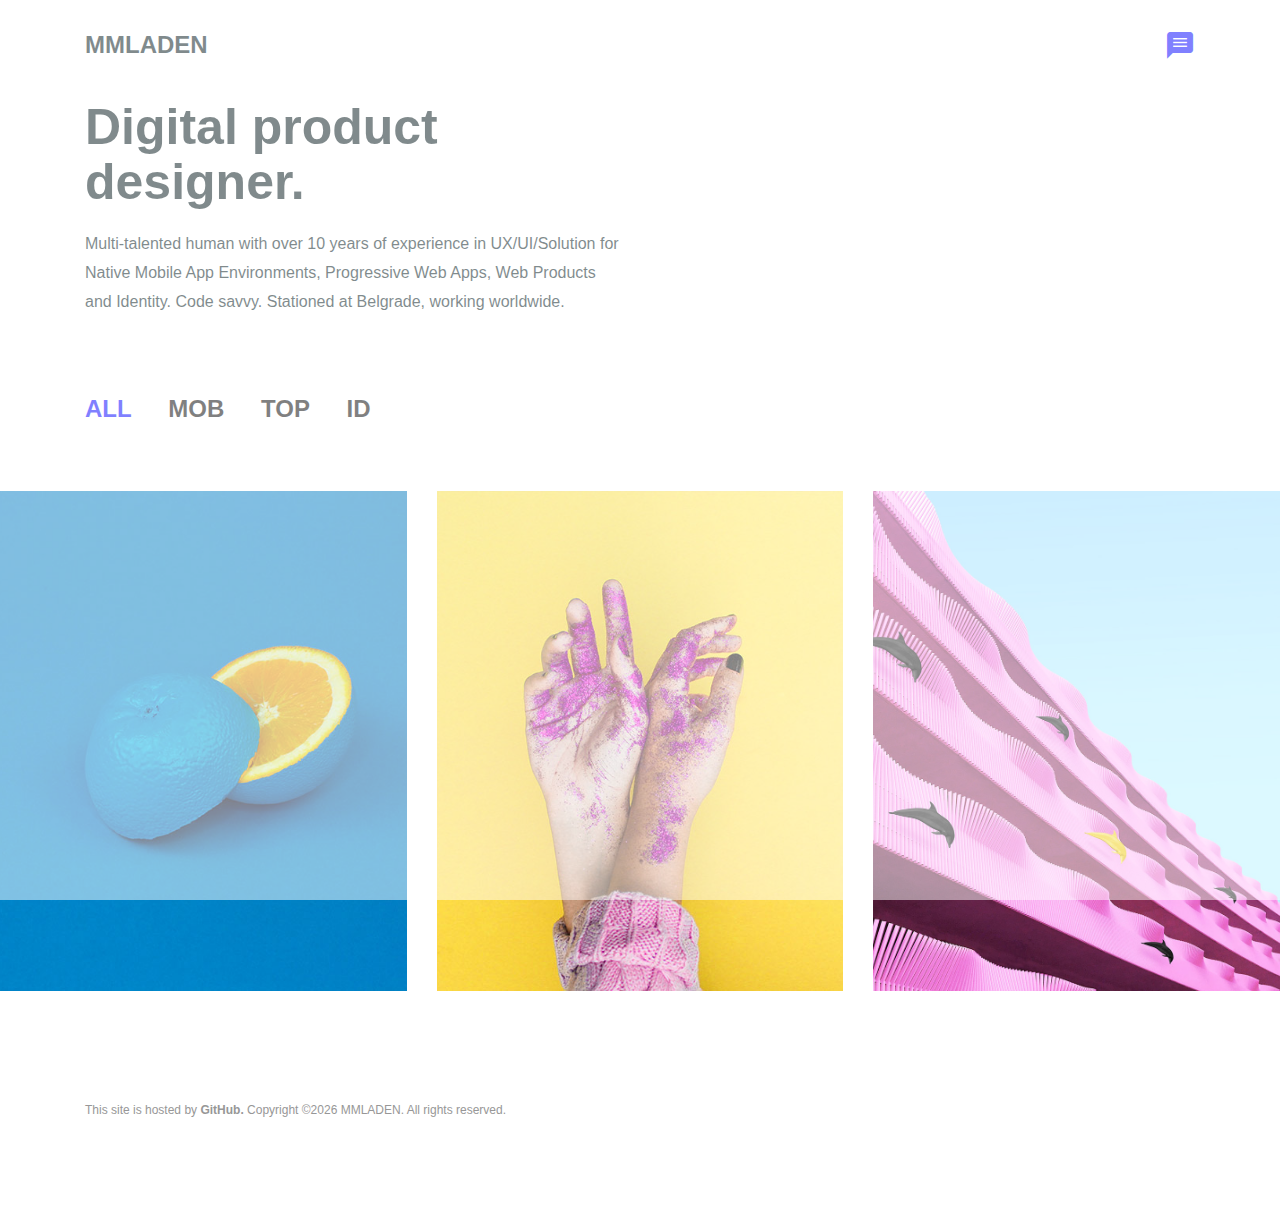
<file: index.html>
<!DOCTYPE html>
<html lang="en">
<head>
	<title>mmladen</title>
	<meta charset="UTF-8">
	<meta name="description" content="Digital Creative Portfolio">
	<meta name="keywords" content="portfolio, design, html">
	<meta name="viewport" content="width=device-width, initial-scale=1.0">
	<!-- Favicon -->   
	<link href="img/favicon.ico" rel="shortcut icon"/>

	<!-- Google Fonts -->
	<link href="https://rsms.me/inter/inter.css" rel="stylesheet">
	<link href="https://fonts.googleapis.com/icon?family=Material+Icons" rel="stylesheet">

	<!-- Stylesheets -->
	<link rel="stylesheet" href="css/bootstrap.min.css"/>
	<link rel="stylesheet" href="css/style.css"/>


	<!--[if lt IE 9]>
	  <script src="https://oss.maxcdn.com/html5shiv/3.7.2/html5shiv.min.js"></script>
	  <script src="https://oss.maxcdn.com/respond/1.4.2/respond.min.js"></script>
	<![endif]-->

</head>
<body>
	
	<div id="preloder">
		<div class="loader"></div>
	</div>
	
	<header class="header">
			<div class="container">
				<div class="row">
					<div class="col-12 d-flex justify-content-between align-items-center">
					 <h3 class="logo"><a href="index.html">MMLADEN</a></h3>
					 <a href="contact.html" class="material-icons"><i>message</i></a>	
				 
					</div>
				</div>
			</div>
		</header>
					

	
	<section class="intro">
		<div class="container">
			<div class="row">
			  <div class="col-lg-6 col-md-10 mx-left">         
                 <h1>Digital product designer.</h1>
                 <p>Multi-talented human with over 10 years of experience in UX/UI/Solution for Native Mobile App Environments, Progressive Web Apps, Web Products and Identity. Code savvy.
					Stationed at Belgrade, working worldwide.</p>						
              </div>		
			</div>
		</div>
	</section>


	<section class="portfolio">
		<div class="container">
			<ul class="portfolio-filter controls">
				<li class="control" data-filter="all">ALL</li>
				<li class="control" data-filter=".mob">MOB</li>
				<li class="control" data-filter=".web">TOP</li>
				<li class="control" data-filter=".id">ID</li>
			</ul>
		</div>                       
		<div class="container-fluid p-md-0 ">
			<div class="row portfolios-area">
				<div class="mix col-lg-4 col-md-4 mob">
					<a href="#" class="portfolio-item set-bg" data-setbg="assets/img/portfolio/1.jpg">
						<div class="pi-inner">
							<h2><i class="material-icons text-white"> arrow_right_alt</i></h2>
						</div>						
					</a>
				</div>
				<div class="mix col-lg-4 col-md-4 web">
					<a href="#" class="portfolio-item set-bg " data-setbg="assets/img/portfolio/2.jpg">
						<div class="pi-inner">
							<h2><i class="material-icons text-white"> arrow_right_alt</i></h2>
						</div>						
					</a>
				</div>
				<div class="mix col-lg-4 col-md-4 id">
					<a href="#" class="portfolio-item set-bg" data-setbg="assets/img/portfolio/3.jpg">
						<div class="pi-inner">
							<h2><i class="material-icons text-white"> arrow_right_alt</i></h2>
						</div>						
					</a>
				</div>
				
				
			</div>
		</div>
	</section>
	
	
	<footer class="footer">
			<div class="container">
				<div class="row">
					<div class="col-md-12 d-flex justify-content-md-start justify-content-center">
						<div class="copyright">
							This site is hosted by <a href="https://github.com/" target="_blank" >GitHub. </a> Copyright &copy;<script>document.write(new Date().getFullYear());</script> MMLADEN. All rights reserved.
						</div>	
					</div>
				</div>	
			</div>
	</footer>




	

	<script src="js/jquery-2.1.4.min.js"></script>
	<script src="js/bootstrap.min.js"></script>
	<script src="js/mixitup.min.js"></script>
	<script src="js/main.js"></script>
</body>
</html>
</file>
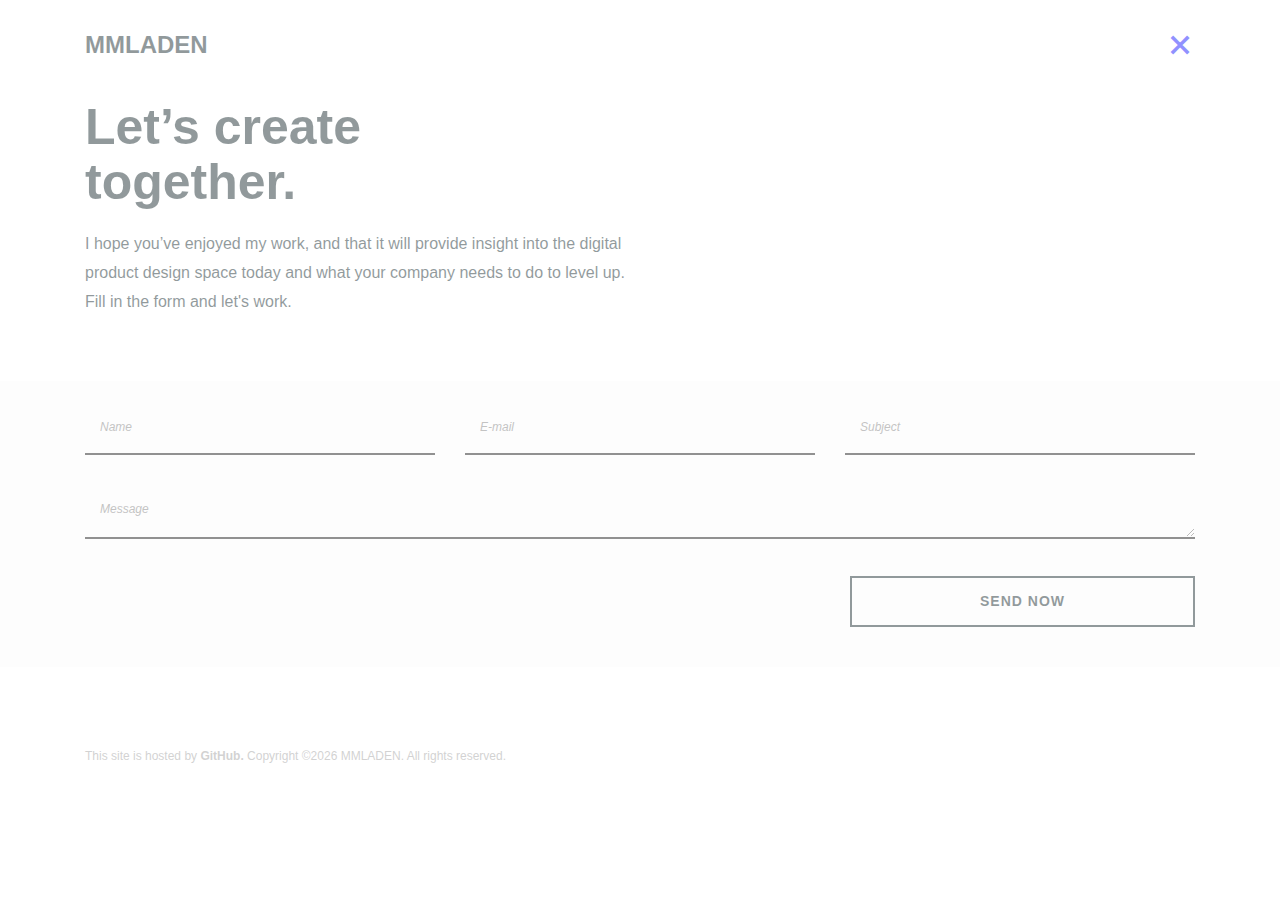
<file: contact.html>
<!DOCTYPE html>
<html lang="en">
<head>
	<title>mmladen</title>
	<meta charset="UTF-8">
	<meta name="description" content="Digital Creative Portfolio">
	<meta name="keywords" content="portfolio, design, html">
	<meta name="viewport" content="width=device-width, initial-scale=1.0">
	<!-- Favicon -->   
	<link href="img/favicon.ico" rel="shortcut icon"/>

	<!-- Google Fonts -->
	<link href="https://rsms.me/inter/inter.css" rel="stylesheet">
	<link href="https://fonts.googleapis.com/icon?family=Material+Icons" rel="stylesheet">

	<!-- Stylesheets -->
	<link rel="stylesheet" href="css/bootstrap.min.css"/>
	<link rel="stylesheet" href="css/style.css"/>


	<!--[if lt IE 9]>
	  <script src="https://oss.maxcdn.com/html5shiv/3.7.2/html5shiv.min.js"></script>
	  <script src="https://oss.maxcdn.com/respond/1.4.2/respond.min.js"></script>
	<![endif]-->

</head>
<body>
	
	<div id="preloder">
		<div class="loader"></div>
	</div>
	
	
	<header class="header">
		<div class="container">
			<div class="row">
				<div class="col-12 d-flex justify-content-between align-items-center">
				 <h3 class="logo"><a href="index.html">MMLADEN</a></h3>
				 <a href="index.html" class="material-icons"><i>clear</i></a>			
				</div>
			</div>
		</div>
	</header>
	
		

	<section class="outro">
		<div class="container">
			<div class="row">


				
			  <div class="col-lg-6 col-md-10 mx-left">       
				  
				
				 <h1>Let’s create <br> together.</h1>
				 <p>I hope you’ve enjoyed my work, and that it will provide insight into the digital product design
					space today and what your company needs to do to level up. 
					Fill in the form and let's work.						
			  </div>
			</div>
		</div>
	</section>

	
	<section class="contact">
			<div class="container">				
					<form class="contact-form">
							<div class="row">
								<div class="col-md-4">
									<input type="text" placeholder="Name">
								</div>
								<div class="col-md-4">
									<input type="text" placeholder="E-mail">
								</div>
								<div class="col-md-4">
									<input type="text" placeholder="Subject">
								</div>
								
								<div class="col-md-12">
									<textarea placeholder="Message"></textarea>
								</div>
							
							<div class="col-12 d-flex justify-content-md-end pl-6 justify-content-center ">
							
								<button class="col-4 msgbtn">Send now</button>
							</div>
						</div>
						</form>
			</div>
		</section>
			


		<footer class="footer">
				<div class="container">
					<div class="row">
						<div class="col-md-12 d-flex justify-content-md-start justify-content-center">
							<div class="copyright">
								This site is hosted by <a href="https://github.com/" target="_blank" >GitHub. </a> Copyright &copy;<script>document.write(new Date().getFullYear());</script> MMLADEN. All rights reserved.
							</div>	
						</div>
					</div>	
				</div>
		</footer>

			
	

	<script src="js/jquery-2.1.4.min.js"></script>
	<script src="js/bootstrap.min.js"></script>
	<script src="js/mixitup.min.js"></script>
	<script src="js/main.js"></script>
</body>
</html>
</file>
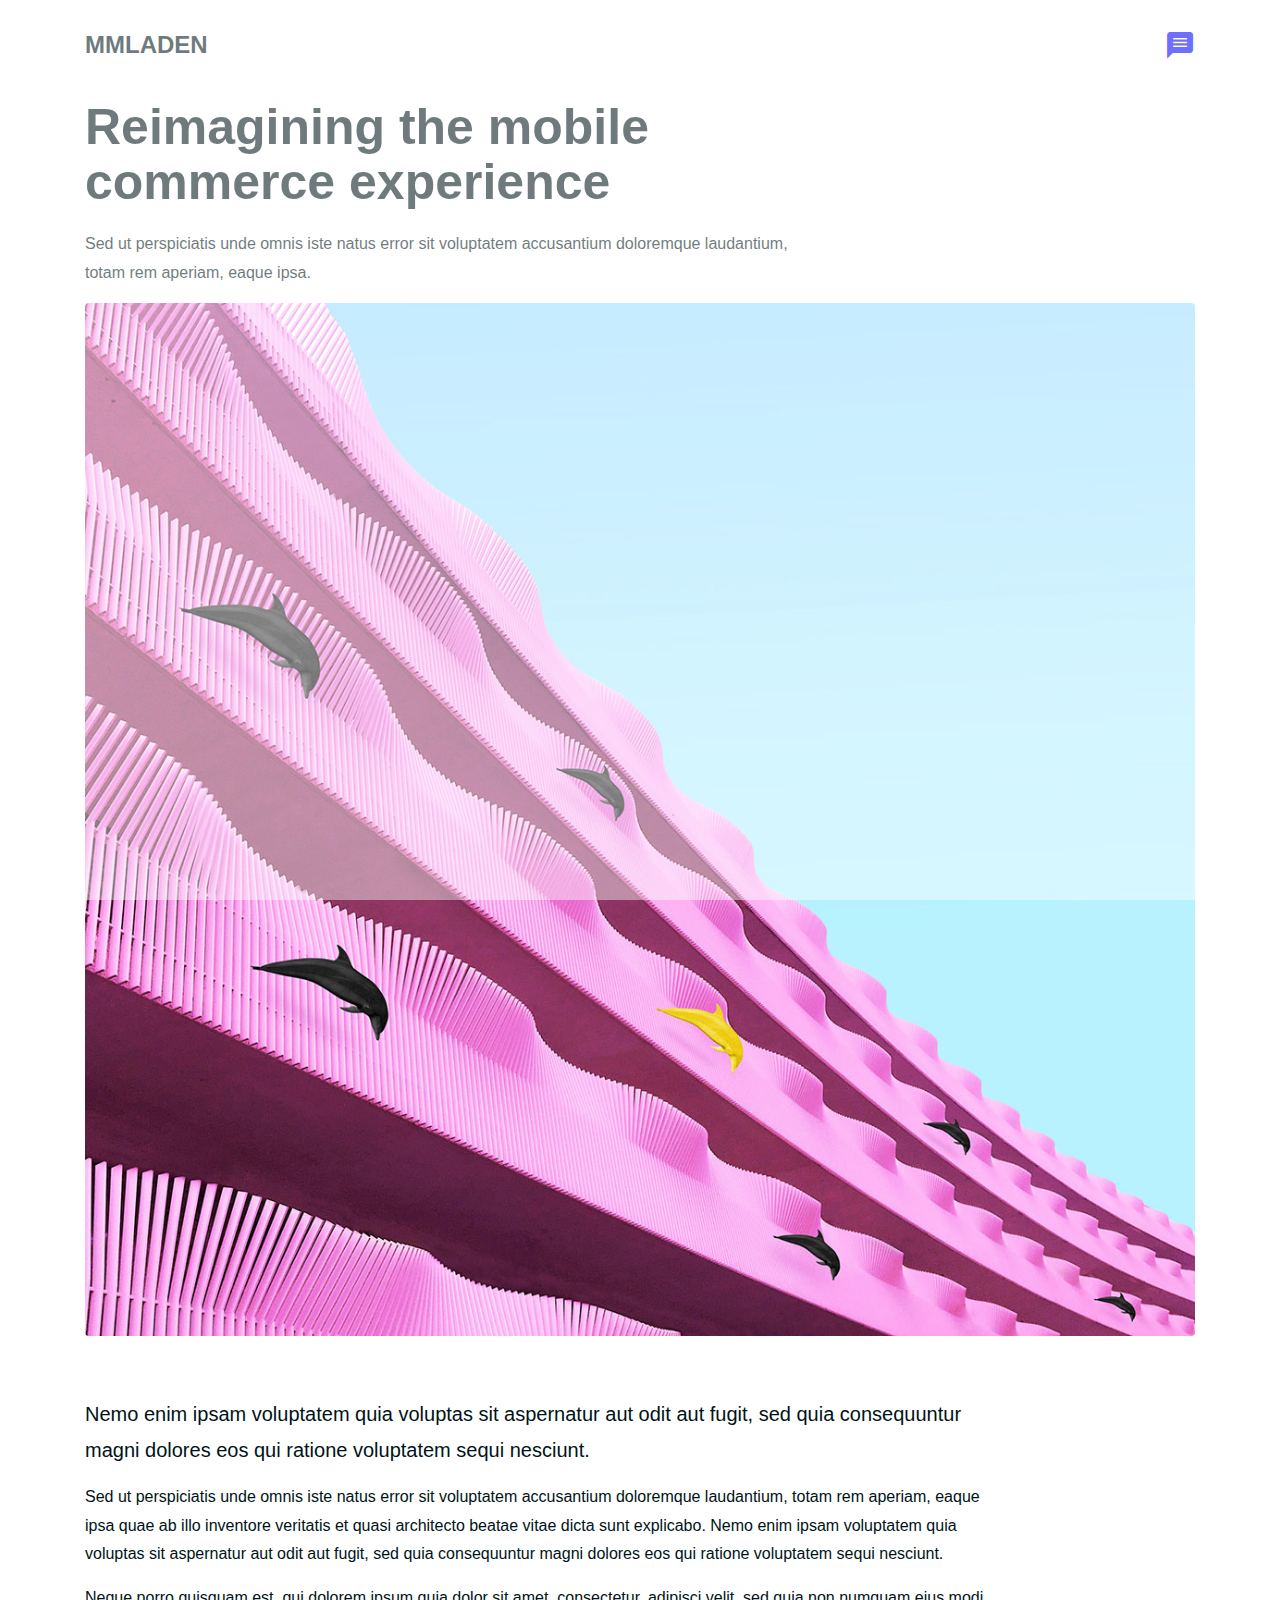
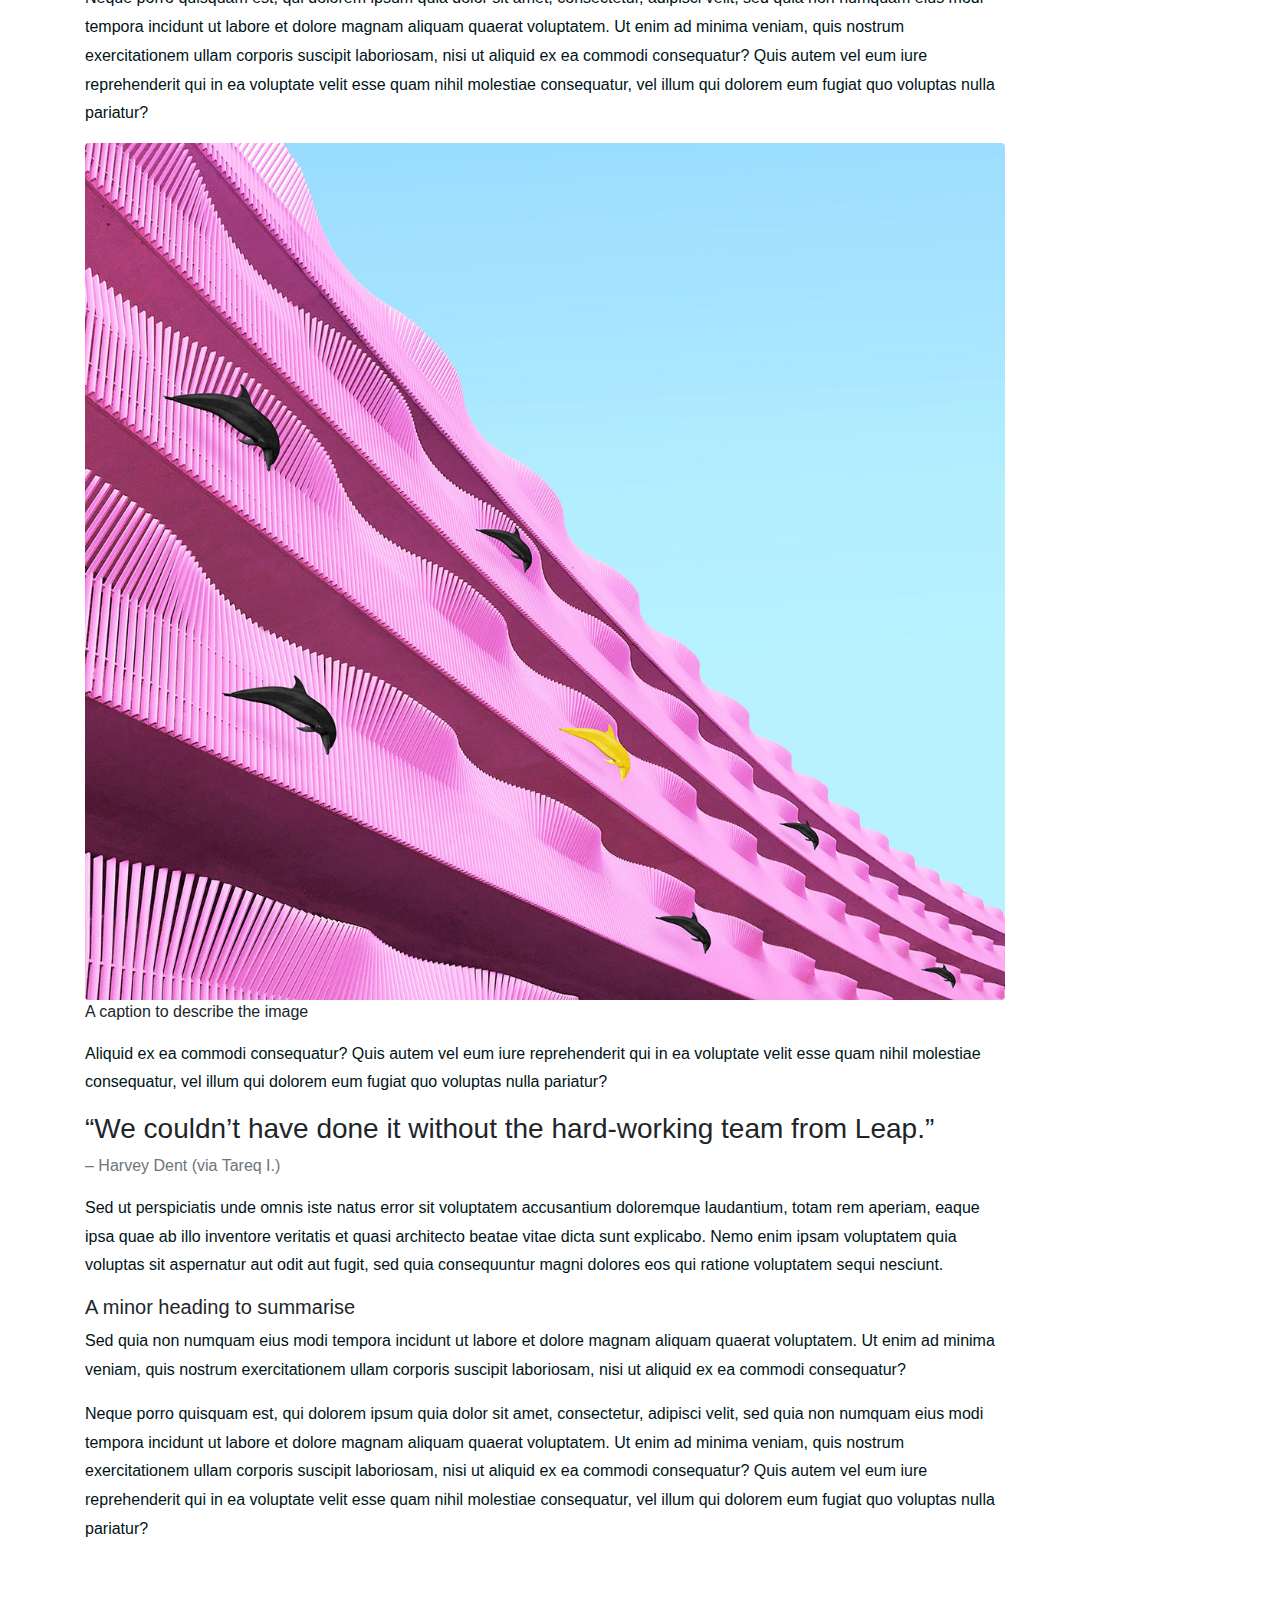
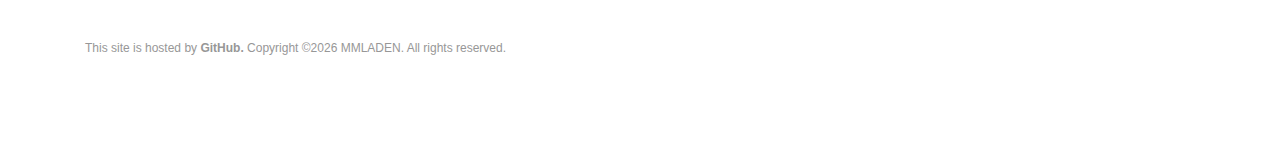
<file: post.html>
<!DOCTYPE html>
<html lang="en">
<head>
	<title>mmladen</title>
	<meta charset="UTF-8">
	<meta name="description" content="Digital Creative Portfolio">
	<meta name="keywords" content="portfolio, design, html">
	<meta name="viewport" content="width=device-width, initial-scale=1.0">
	<!-- Favicon -->   
	<link href="img/favicon.ico" rel="shortcut icon"/>

	<!-- Google Fonts -->
	<link href="https://rsms.me/inter/inter.css" rel="stylesheet">
	<link href="https://fonts.googleapis.com/icon?family=Material+Icons" rel="stylesheet">

	<!-- Stylesheets -->
	<link rel="stylesheet" href="css/bootstrap.min.css"/>
	<link rel="stylesheet" href="css/style.css"/>


	<!--[if lt IE 9]>
	  <script src="https://oss.maxcdn.com/html5shiv/3.7.2/html5shiv.min.js"></script>
	  <script src="https://oss.maxcdn.com/respond/1.4.2/respond.min.js"></script>
	<![endif]-->

</head>
<body>
	
	<div id="preloder">
		<div class="loader"></div>
	</div>
	
	<header class="header">
			<div class="container">
				<div class="row">
					<div class="col-12 d-flex justify-content-between align-items-center">
					 <h3 class="logo"><a href="index.html">MMLADEN</a></h3>
					 <a href="contact.html" class="material-icons"><i>message</i></a>	
				 
					</div>
				</div>
			</div>
		</header>

    <section class="intro">
      <div class="container ">
        <div class="row">
          <div class="col-xl-8 col-lg-9 col-md-10">
          
            <h1>Reimagining the mobile commerce experience</h1>
            <p>Sed ut perspiciatis unde omnis iste natus error sit voluptatem accusantium doloremque laudantium, totam rem aperiam, eaque ipsa.</p>
          </div>
        </div>
        <div class="row bgimg ">
          <div class="col-xl-12">
            <img src="assets/img/portfolio/3.jpg" alt="Image" class="rounded">
          </div>
        </div>
      </div>
     
    </section>
    <section>
      <div class="container">
        <div class="row">
          <div class="col-xl-10">
            <article class="post">
              <p class="lead">
                Nemo enim ipsam voluptatem quia voluptas sit aspernatur aut odit aut fugit, sed quia consequuntur magni dolores eos qui ratione voluptatem sequi nesciunt.
              </p>
              <p>
                Sed ut perspiciatis unde omnis iste natus error sit voluptatem accusantium doloremque laudantium, totam rem aperiam, eaque ipsa quae ab illo inventore veritatis et quasi architecto beatae vitae dicta sunt explicabo. Nemo enim ipsam voluptatem quia voluptas
                sit aspernatur aut odit aut fugit, sed quia consequuntur magni dolores eos qui ratione voluptatem sequi nesciunt.
              </p>
              <p>
                Neque porro quisquam est, qui dolorem ipsum quia dolor sit amet, consectetur, adipisci velit, sed quia non numquam eius modi tempora incidunt ut labore et dolore magnam aliquam quaerat voluptatem. Ut enim ad minima veniam, quis nostrum exercitationem
                ullam corporis suscipit laboriosam, nisi ut aliquid ex ea commodi consequatur? Quis autem vel eum iure reprehenderit qui in ea voluptate velit esse quam nihil molestiae consequatur, vel illum qui dolorem eum fugiat quo voluptas nulla pariatur?
              </p>
              <figure>
                <img src="assets/img/portfolio/3.jpg" alt="Image" class="rounded">
                <figcaption>A caption to describe the image</figcaption>
              </figure>
              <p>
                Aliquid ex ea commodi consequatur? Quis autem vel eum iure reprehenderit qui in ea voluptate velit esse quam nihil molestiae consequatur, vel illum qui dolorem eum fugiat quo voluptas nulla pariatur?
              </p>
              <blockquote class="bg-primary-alt">
                <div class="h3 mb-2">“We couldn’t have done it without the hard-working team from Leap.”</div>
                <span class="text-small text-muted">– Harvey Dent (via Tareq I.)</span>
               
              </blockquote>
              <p>
                Sed ut perspiciatis unde omnis iste natus error sit voluptatem accusantium doloremque laudantium, totam rem aperiam, eaque ipsa quae ab illo inventore veritatis et quasi architecto beatae vitae dicta sunt explicabo. Nemo enim ipsam voluptatem quia voluptas
                sit aspernatur aut odit aut fugit, sed quia consequuntur magni dolores eos qui ratione voluptatem sequi nesciunt.
              </p>
              <h5>A minor heading to summarise</h5>
              <p>Sed quia non numquam eius modi tempora incidunt ut labore et dolore magnam aliquam quaerat voluptatem. Ut enim ad minima veniam, quis nostrum exercitationem ullam corporis suscipit laboriosam, nisi ut aliquid ex ea commodi consequatur?</p>
              
              
              <p>
                Neque porro quisquam est, qui dolorem ipsum quia dolor sit amet, consectetur, adipisci velit, sed quia non numquam eius modi tempora incidunt ut labore et dolore magnam aliquam quaerat voluptatem. Ut enim ad minima veniam, quis nostrum exercitationem
                ullam corporis suscipit laboriosam, nisi ut aliquid ex ea commodi consequatur? Quis autem vel eum iure reprehenderit qui in ea voluptate velit esse quam nihil molestiae consequatur, vel illum qui dolorem eum fugiat quo voluptas nulla pariatur?
              </p>
            </article>
          </div>
        </div>
      </div>
    </section>
   
	
	
<footer class="footer">
			<div class="container">
				<div class="row">
					<div class="col-md-12 d-flex justify-content-md-start justify-content-center">
						<div class="copyright">
              This site is hosted by <a href="https://github.com/" target="_blank" >GitHub. </a> Copyright &copy;<script>document.write(new Date().getFullYear());</script> MMLADEN. All rights reserved.
						</div>	
					</div>
				</div>	
			</div>
	</footer>




	

	<script src="js/jquery-2.1.4.min.js"></script>
	<script src="js/bootstrap.min.js"></script>
	<script src="js/mixitup.min.js"></script>
	<script src="js/main.js"></script>
</body>
</html>
</file>
<file: css/style.css>
html,
body {
  height: 100%;
  font-family: 'Inter', sans-serif;
}

h1 {
  font-size: 50px; 
  color: #001418;
  margin: 0px 0 20px 0;
  line-height: 1.1;
  font-weight: 800;
  
}

h2 {
  font-size: 44px;
  font-weight: 700;
  color: #001418;
  margin: 0px 0 15px 0;
  line-height: 1.1;
}

h3 {
  font-size: 24px;
  font-weight: 700;
  color: #001418;
  margin: 0px 0 20px 0;
  line-height: 1.1;
}

h4 {
  font-size: 34px;
  font-weight: 700;
  color: #001418;
  margin: 0px 0 15px 0;
  line-height: 1.1;
}

p {
  font-size: 16px;
  color: #001418;
  font-weight: 400;
  line-height: 1.8;
  margin: 0px 0 15px 0;
  display: block;  
}

img {
  max-width: 100%;
}

i {
  text-decoration: none;
  outline: none; 
  color: #0000fe;
  font-size: 30px;
  font-weight: 600;
  font-style: normal;  
}

input:focus,
select:focus,
button:focus,
textarea:focus {
  outline: none;
}


a{
color: #979797;
text-decoration: none;
outline: none;
font-weight: 700;
}
a:hover,
a:focus {
  color: #0000fe;
  text-decoration: none;
  outline: none;
}



ul,
ol {
  padding: 0;
  margin: 0;  
}


/*------------------------
  Helper css
--------------------------*/
.body-pad {
  padding: 0 40px;
}

.spad {
  padding: 100px 0;
}

.pt100 {
  padding-top: 100px;
}

.pl-6{
  padding-left: 90px;
  }

.set-bg {
  background-repeat: no-repeat;
  background-size: cover;
}



/*=== Preloder ===*/
#preloder {
  position: fixed;
  width: 100%;
  height: 100%;
  top: 0;
  left: 0;
  z-index: 999999;
  background: #fff;
}

.loader {
  width: 30px;
  height: 30px;
  border: 3px solid #000;
  position: absolute;
  top: 50%;
  left: 50%;
  margin-top: -13px;
  margin-left: -13px;
  border-radius: 60px;
  border-left-color: transparent;
  animation: loader 0.8s linear infinite;
  -webkit-animation: loader 0.8s linear infinite;
}

@keyframes loader {
  0% {
    -webkit-transform: rotate(0deg);
            transform: rotate(0deg);
  }
  50% {
    -webkit-transform: rotate(180deg);
            transform: rotate(180deg);
  }
  100% {
    -webkit-transform: rotate(360deg);
            transform: rotate(360deg);
  }
}

@-webkit-keyframes loader {
  0% {
    -webkit-transform: rotate(0deg);
  }
  50% {
    -webkit-transform: rotate(180deg);
  }
  100% {
    -webkit-transform: rotate(360deg);
  }
}





/*=== Buttons ===*/

.msgbtn {
  background: none;
    border: 2px solid #001418;
  color: #001418;
  padding: 13px 0px;
  margin: 0;
  font-size: 14px;
  font-weight: 700;
  letter-spacing:1px;
  text-transform: uppercase;  
  text-align: center;
  z-index: 1;
  
  
}

.msgbtn:hover {
  background-color: #0000ef;
  border-color: #0000ef;
  color: #fff;
}


/*------------------------
    Header Section
--------------------------*/


.header{
  padding-top: 30px;
  padding-bottom: 30px;
  position: relative;
}

.logo {
   color: #001418;
   margin: 0px;
   padding: 0px;
}
.logo a {
  color: #001418;
}

.logo :hover {
  color: #0000fe;
}




/*------------------------
    Intro Section
--------------------------*/
.intro {
  padding: 10px 0 60px 0;
}

/*------------------------
    Portfolio Section
--------------------------*/
.portfolio {
  overflow: hidden;
}

.portfolio-filter {
  list-style: none;
  padding-bottom: 54px;
  font-size: 24px;
  font-weight: 700;
  color: #001418;
}

.portfolio-filter li {

  display: inline-block;
  margin-right: 30px;
  padding-bottom: 10px;
  color: #000;
  cursor: pointer;
}

.portfolio-filter li.mixitup-control-active {
  color: #0000fe;
}

.portfolios-area .gallery-block {
  padding: 0;
}

.gallery-block {
  position: relative;
}

.portfolio-item {
   display: block;
  width: 100%;
  height: 500px;
  background-position: center center;
  position: relative;
  margin-bottom: 30px;
}

.portfolio-item .pi-inner {
  font-size: 50px;
  position: absolute;
  width: 100%;
  height: 100%;
  left: 0;
  top: 0;
  background: transparent;
  -webkit-transition: all 0.4s ease 0s;
  -o-transition: all 0.4s ease 0s;
  transition: all 0.4s ease 0s;
}

.portfolio-item .pi-inner h2 {
  opacity: 0;
  font-size: 50px;
  font-weight: 800;
  position: absolute;
  left: 45%;
  bottom: 45%;
  color: #fff;
  letter-spacing: 10px;
  -webkit-transition: all 0.3s ease 0s;
  -o-transition: all 0.3s ease 0s;
  transition: all 0.3s ease 0s;
}

.portfolio-item:hover .pi-inner {

  background: rgba(0, 20, 24, 0.8);
}

.portfolio-item:hover .pi-inner h2 {
font-size: 50px;
  opacity: 1;
  letter-spacing: 0;
  
}

.portfolio-meta {
  padding-bottom: 45px;
}

.portfolio-meta h2 {
  font-size: 24px;
}

.portfolio-meta p {
  font-size: 14px;
  color: #a6a6a6;
  margin-bottom: 0;
}

.portfolio-intro {
  display: block;
}

.img-popup-warp .mfp-content {
  opacity: 0;
  -webkit-transform: scale(0.8);
  -ms-transform: scale(0.8);
  transform: scale(0.8);
  -webkit-transition: all 0.4s;
  -o-transition: all 0.4s;
  transition: all 0.4s;
}

.img-popup-warp.mfp-ready .mfp-content {
  opacity: 1;
  -webkit-transform: scale(1);
  -ms-transform: scale(1);
  transform: scale(1);
}

/*------------------------
    Footer Section
--------------------------*/
.footer {
  padding: 80px 0 90px 0;
}

.footer .copyright {
  margin: 0;
  font-size: 12px;
  color: #979797;
}

.social{
  color: #000;
  text-decoration: none;
  margin: 15px 0  15px 0;
}

.social a {   
  margin-right: 8px;
  text-decoration: none;
  outline: none;
}

.social-links a:last-child {
  margin-right: 0;
}




/*------------------------
    Contact Page
--------------------------*/

.outro {
  padding: 10px 0 50px 0;
 
}
.contact {
  padding: 20px 0 40px 0;
  background-color: #fafafa;
}


.contact-text p {
  font-size: 17px;
}

.contact-form {
  display: block;
  width: 100%;
}

.contact-form input {
  background-color: #fafafa;
  padding-left: 15px;
  height:54px;
  width: 100%;
  border: none;
  border-bottom: 2px solid #000;
  margin-bottom: 30px;
  font-size: 12px;
}

.contact-form textarea {
  background-color: #fafafa;
  padding-left: 15px;
  padding-top: 15px;
  height:54px;
  width: 100%;
  border: none;
  border-bottom: 2px solid #000;
  margin-bottom: 30px;
  font-size: 12px;
}

.contact-form ::-webkit-input-placeholder {
  font-style: none;
}

.contact-form :-ms-input-placeholder {
  font-style: italic;
}

.contact-form ::-ms-input-placeholder {
  font-style: italic;
}

.contact-form ::placeholder {
  font-style: italic;
}

/* ===========================
  Responsive
==============================*/
@media only screen and (max-width: 1448px) {
  .home-2.container {
    width: auto;
  }
}

/* Medium screen : 992px. */
@media only screen and (min-width: 992px) and (max-width: 1199px) {

  .portfolio-item {
    height: 450px;
  }
   
  
}

/* Tablet :768px. */
@media only screen and (min-width: 768px) and (max-width: 991px) {
  .body-pad {
    padding: 0 30px;
  }
  .portfolio-item {
    height: 350px;
  }
      
   
   
    
  }

/* Large Mobile :480px. */
@media only screen and (max-width: 766px) {
  .body-pad {
    padding: 0 15px;
  }

  .pl-6{
    padding-left: 15px;
    }

  .portfolio-filter {  
    padding-bottom: 20px;
    font-size: 20px;  
    text-align: center;
    }
    
    .portfolio-filter li {
    margin: 0 30px 0 15px; 
    }
          

  .msgbtn {
    border-radius: 30px;
    font-size: 18px;
    font-weight: 600;
    text-transform: none;
    letter-spacing:1px;
    min-width: 70%;
    color: #fff;
    border: none;
    background-color: #0000fe;
    
  }
  .portfolio-item .pi-inner {
    border-radius: 40px;
  }
	.portfolio-item{
	border-radius: 40px;
	}
}

/* small Mobile :320px. */
@media only screen and (max-width: 479px) {
  .section-title {
    font-size: 30px;
  }
  	.header{
  padding-top: 15px;
  padding-bottom: 15px;  
}

.intro {
  padding: 20px 0 40px 0;
}
.outro {
  padding: 20px 0 40px 0;
}
  h1 {
    font-size: 34px; 
    font-weight: 800;
    
  }
  
  h2 {
    font-size: 20px;
    font-weight: 600;
    line-height: 1.1;
  }
  
  h3 {
    font-size: 20px;
    font-weight: 600;
    line-height: 1.1;
  }
  
  p {
    font-size: 16px;
    font-weight: 400;
    line-height: 1.6;      
  }
  
  .portfolio-item .pi-inner {
    border-radius: 30px;
  }
	.portfolio-item{
	border-radius: 30px;
	}
	.portfolio-filter {  
	padding-bottom: 20px;
	font-size: 20px;  
  }
  
  .portfolio-filter li {
  margin: 0 20px 0 10px; 
  }
  .portfolio-filter {
  text-align: center;
  }
    
  
	
.msgbtn {
  border-radius: 30px;
  font-size: 18px;
  font-weight: 600;
  text-transform: none;
  letter-spacing:1px;
  min-width: 100%;
  color: #fff;
  border: none;
  background-color: #0000fe;
  
}
}
</file>
